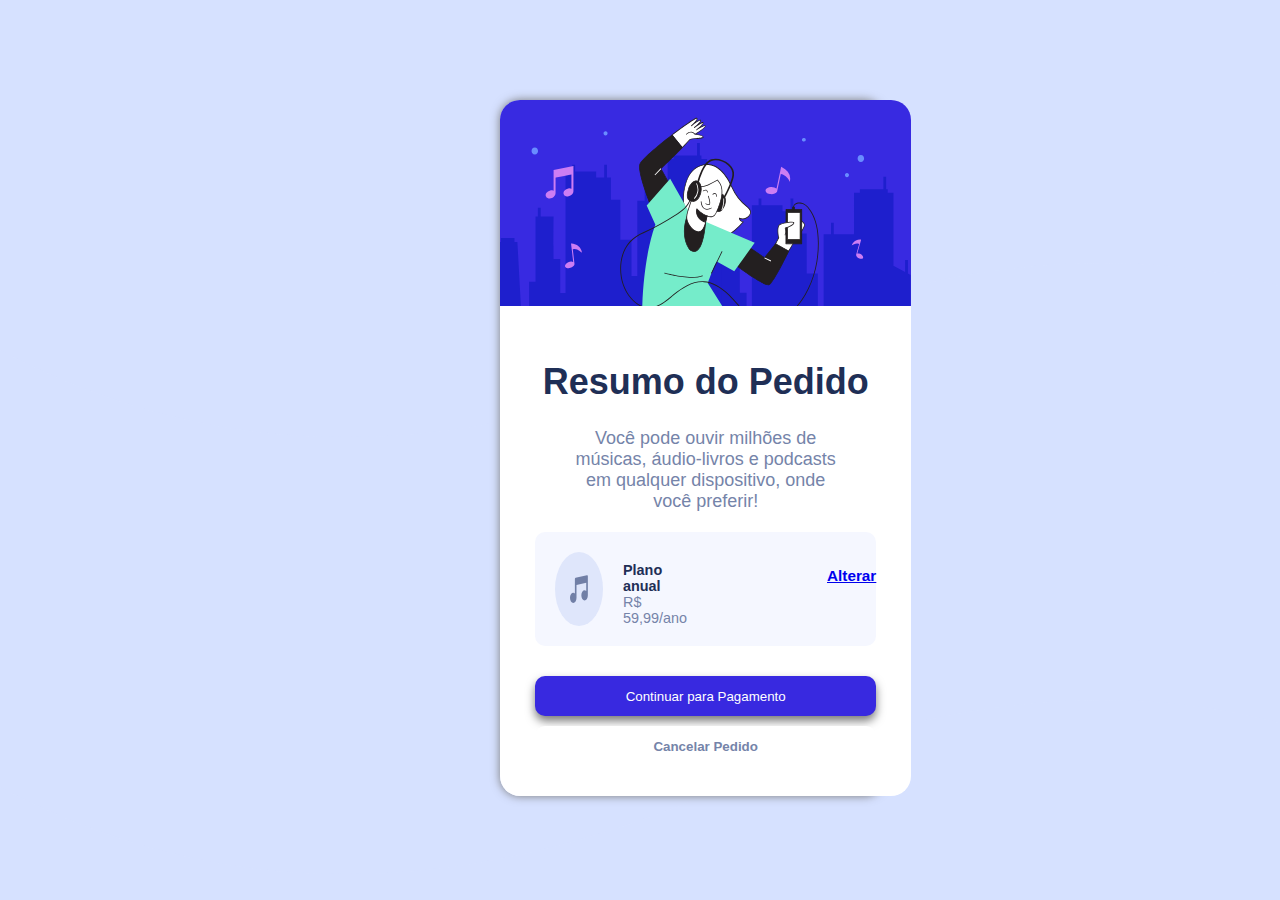
<file: Trabalho 5.1 - Raul Gustavo/index.html>
<!DOCTYPE html>
<html lang="pt-br">
<head>
    <meta charset="UTF-8">
    <meta http-equiv="X-UA-Compatible" content="IE=edge">
    <meta name="viewport" content="width=device-width, initial-scale=1.0">
    <title>Card Resumo do Pedido</title>
    <link rel="stylesheet" href="css/style.css">
</head>
<body>
    <div class="container">
        <div class="banner">
            <img src="img/illustration-hero.svg">
        </div>
        <div class="corpo">
            <h1>Resumo do Pedido</h1>
            <p class="p1">Você pode ouvir milhões de músicas, áudio-livros e podcasts em qualquer dispositivo, onde você preferir!</p>
            <div class="bloco1">
                <img class="imagen" src="img/icon-music.svg">
                <div class="bloco2">
                    <h4>Plano anual</h4>
                    <p class="p2">R$ 59,99/ano</p>
                </div>
                <a class="Alterar" href="#">Alterar</a>
            </div>
            <div class="bloco3">
                <button class="b1">Continuar para Pagamento</button>
                <button class="b2">Cancelar Pedido</button>
            </div>
        </div>
    </div>
</body>
</html>
</file>
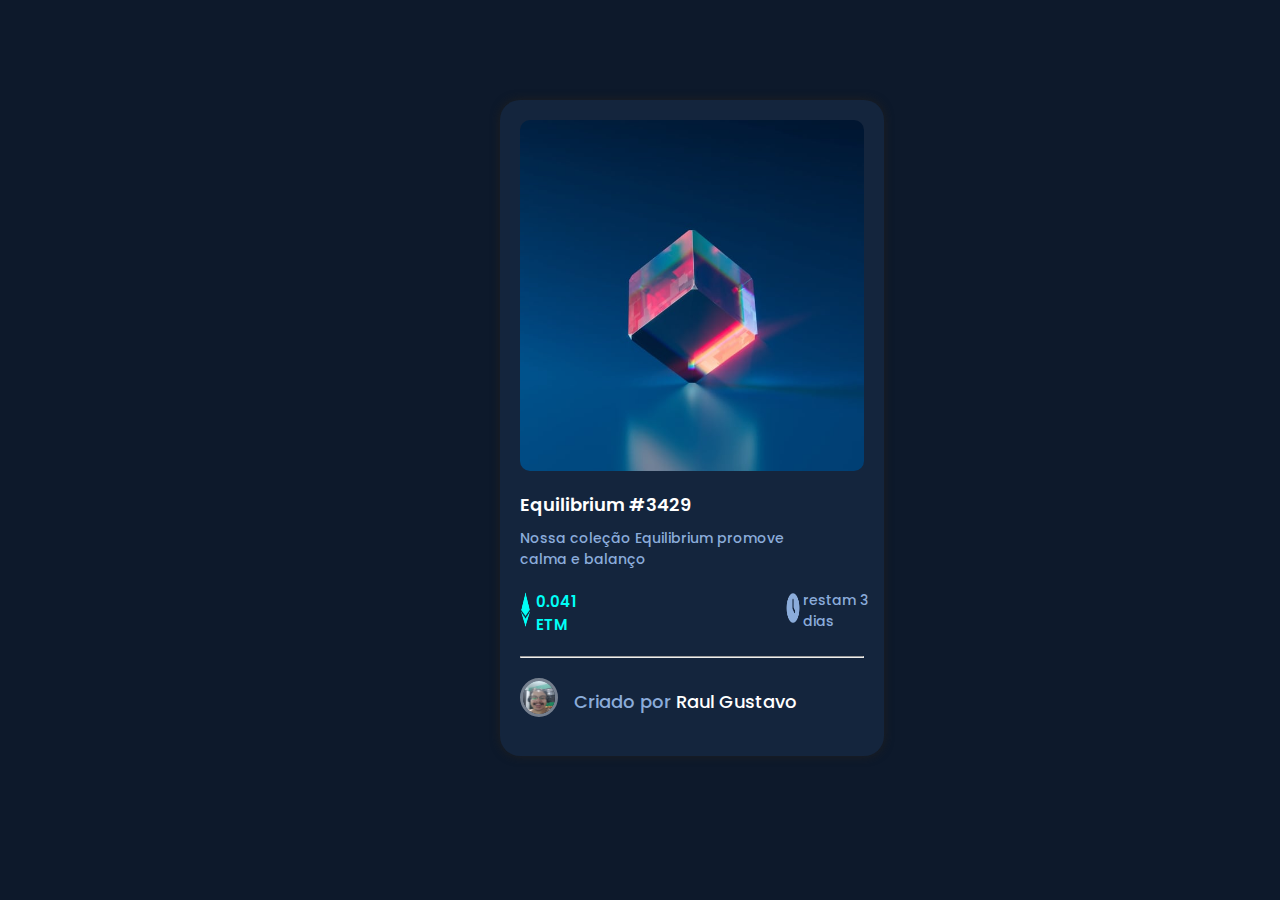
<file: Trabalho 5.1 - Raul Gustavo/index2.html>
<!DOCTYPE html>
<html lang="pt-br">
<head>
    <meta charset="UTF-8">
    <meta http-equiv="X-UA-Compatible" content="IE=edge">
    <meta name="viewport" content="width=device-width, initial-scale=1.0">
    <title>Card NFT</title>
    <link rel="stylesheet" href="css/style2.css">
</head>
<body>
    <div class="container">
        <div class="bloco1">
            <img src="img/equilibrium.jpg">
        </div>
        <div class="bloco2">
            <h4>Equilibrium #3429</h4>
            <p>Nossa coleção Equilibrium promove calma e balanço</p>
        </div>
        <div class="bloco3">
            <img class="img1" src="img/ethereum_icon2.0.png">
            <p class="p1">0.041 ETM</p>
            <img class="img2" src="img/clock_icon.png">
            <p class="p2">restam 3 dias</p>
        </div>
        <div class="bloco4">
            <hr>
        </div>
        <div class="bloco5">
            <img src="img/minhafoto.jpg">
            <p>Criado por <b>Raul Gustavo</b></p>
        </div>
    </div>
</body>
</html>
</file>
<file: Trabalho 5.1 - Raul Gustavo/css/style.css>
* {
    margin: 0;
    padding: 0;
    box-sizing: border-box;
}

html{
    font-family: Arial, Helvetica, sans-serif;
    font-size: 18px;
}

body{
    background: rgb(214, 225, 255) url(../img/pattern-background.svg);
}

h1{
    text-align: center;
    margin: 55px 0 25px 0;
    color: rgb(31, 47, 86);
}

h4{
    color: rgb(31, 47, 86);
}

p{
    color: rgb(117, 132, 169);  
}

.p1{
    text-align: center;
    margin: 0 70px 20px 70px;
}

.container{
    display: grid;
    grid-template-columns: auto;
    grid-template-rows: auto auto;
    width: 30%;
    margin: 100px 100px 100px 500px; 
    border: none;
    border-radius: 20px;
    box-shadow: 0 0 10px 0 #7a7a7a;
}

.banner{
    grid-column: 1;
    grid-row: 1;
    border-radius: 20px 20px 0 0;
}

.banner img {
    width: 100%;
    height: 100%;
    border-radius: 20px 20px 0 0;
}

.corpo{
    grid-column: 1;
    grid-row: 2;
    background-color: white;
    border-radius: 0 0 20px 20px;
}

.bloco1{
    display: flex;
    flex-direction: row;
    background-color: rgb(245, 247, 255);
    margin: 0 35px 20px 35px;
    border-radius: 10px;
}

.imagen{
    margin: 20px 0 20px 20px;
}

.bloco2{
    margin: 30px 10px 20px 20px;
    font-size: 80%;
}

.Alterar{
    margin: 35px 0 30px 130px;
    font-size: 85%;
    font-weight: 700;
    cursor: pointer;
}

.bloco3{
    display: grid;
    grid-template-columns: auto;
    grid-template-rows: auto auto;
    margin: 30px 35px;
    gap: 10px;
}

.bloco3 * {
    border-radius: 10px;
    border: none;
    height: 40px;
}

.b1{
    grid-column: 1;
    grid-row: 1;
    background-color: rgb(56, 41, 224);
    color: white;
    font-weight: 500;
    box-shadow: 0 5px 10px 0 #7a7a7a;
    cursor: pointer;
}

.b2{
    grid-column: 1;
    grid-row: 2;
    background-color: white;
    color: rgb(117, 132, 169);
    font-weight: 700;
    cursor: pointer;
}

.Alterar:hover{
    text-decoration: none;
    color: rgb(109, 98, 232);
}

.b1:hover{
    background-color: rgb(109, 98, 232);
    font-weight: 700;
}

.b2:hover{
    color: rgb(60, 61, 88);
}
</file>
<file: Trabalho 5.1 - Raul Gustavo/css/style2.css>
@import url('https://fonts.googleapis.com/css2?family=Poppins:wght@400;500;600;700&display=swap');

* {
    margin: 0;
    padding: 0;
    box-sizing: border-box;
}

html{
    font-family: 'Poppins', sans-serif;
    font-size: 18px;
}

body{
    background-color: rgb(13, 25, 43);
}

h4{
    color: white;
    margin: 0 0 10px 0;
    font-weight: 600;
}

.container{
    display: grid;
    grid-template-columns: auto;
    grid-template-rows: auto auto auto auto auto;
    background-color: rgb(20, 37, 61);
    width: 30%;
    margin: 100px 100px 100px 500px; 
    border: none;
    border-radius: 20px;
    box-shadow: 0 0 10px 0 #1f1f1f;
}

.bloco1{
    grid-column: 1;
    grid-row: 1;
    margin: 20px;
}

.bloco1 img{
    width: 100%;
    height: 100%;
    border-radius: 10px;
}

.bloco1 img:hover{
    filter: brightness(200%);
}

.bloco2{
    grid-column: 1;
    grid-row: 2;
    margin: 0 20px;
}

.bloco2 p{
    color: rgb(139, 172, 218);
    font-size: 14px;
    margin-right: 50px;
    font-weight: 500;
}

.bloco3{
    grid-column: 1;
    grid-row: 3;
    display: flex;
    flex-direction: row;
    margin: 20px 15px;
}

.img1{
    width: 6%;
    height: 75%;
    margin-top: 2px;
}

.img2{
    width: 4%;
    height: 70%;
    margin-right: 3px;
    margin-top: 2px;
}

.p1{
    color: rgb(0, 255, 247);
    margin: 0 200px 0 0;
    font-weight: 600;
    font-size: 15px;
}

.p2{
    color: rgb(139, 172, 218);
    font-size: 14px;
    font-weight: 500;
}

.bloco4{
    grid-column: 1;
    grid-row: 4;
    margin: 0 20px;
}

.bloco5{
    grid-column: 1;
    grid-row: 5;
    display: flex;
    flex-direction: row;
    margin: 20px 20px 30px 20px;
}

.bloco5 img{
    width: 11%;
    height: 80%;
    border-radius: 100%;
    border: solid 3px rgb(117, 127, 142);
}

.bloco5 p{
    color: rgb(139, 172, 218);
    font-weight: 500;
    margin-top: 10px;
    margin-left: 16px;
}

.bloco5 b{
    color: white;
    font-weight: 500;
}
</file>
